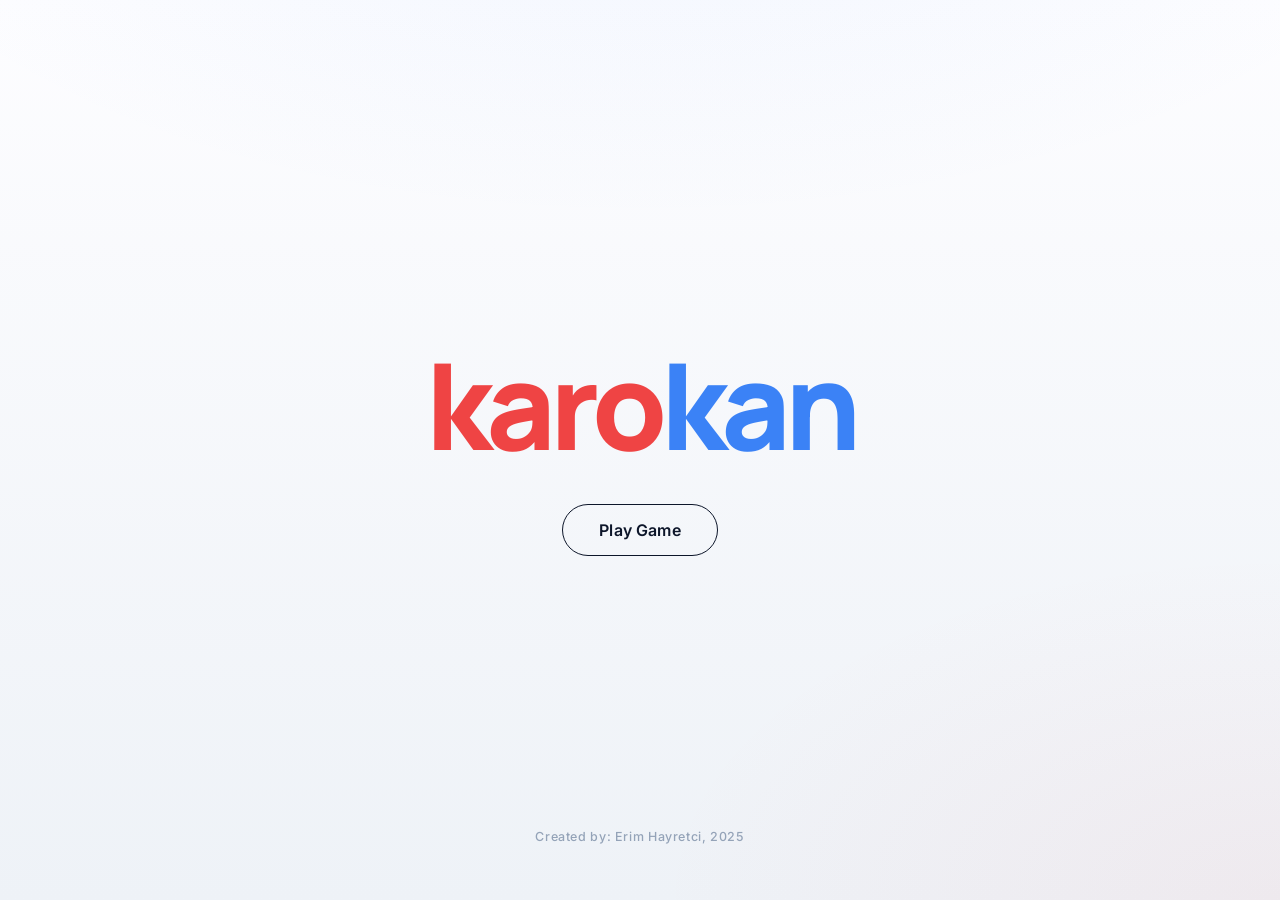
<file: web-app/index.html>
<!DOCTYPE html>
<html lang="en">
<head>
  <meta charset="UTF-8">
  <meta name="viewport" content="width=device-width, initial-scale=1, viewport-fit=cover">
  <meta name="theme-color" content="#fdfdff">
  <title>karokan</title>
  <link rel="icon" href="favicon.svg" type="image/svg+xml">
  <link rel="preconnect" href="https://fonts.googleapis.com">
  <link rel="preconnect" href="https://fonts.gstatic.com" crossorigin>
  <link href="https://fonts.googleapis.com/css2?family=Inter:wght@400;500;600;700&family=Manrope:wght@700;800&display=swap" rel="stylesheet">
  <link rel="stylesheet" href="karokan.css?v=2">
</head>
<body>

  <!-- START SCREEN -->
  <section id="start-screen">
    <h1 id="title">
      <span class="title-red">karo</span><span class="title-blue">kan</span>
    </h1>
    <button id="play-btn">Play Game</button>
    <p id="creator">Created by: Erim Hayretci, 2025</p>
  </section>


  <!-- NAME ENTRY MODAL -->
  <div id="name-modal" hidden>
    <div id="name-modal-inner">
      <h2>Enter Player Names</h2>
      <div class="name-field">
        <label class="name-label" for="name-red">
          <span class="label-dot red-dot"></span>Red Player
        </label>
        <input type="text" id="name-red" placeholder="Red" maxlength="18" autocomplete="off">
      </div>
      <div class="name-field">
        <label class="name-label" for="name-blue">
          <span class="label-dot blue-dot"></span>Blue Player
        </label>
        <input type="text" id="name-blue" placeholder="Blue" maxlength="18" autocomplete="off">
      </div>
      <button id="confirm-names-btn">Start Game</button>
    </div>
  </div>


  <!-- GAME SCREEN -->
  <section id="game-screen" hidden>

    <!-- STAGE INDICATOR -->
    <div id="stage-bar">
      <span id="stage-dot" class="stage-dot"></span>
      <span id="stage-name"></span>
      <span class="stage-sep">·</span>
      <span id="stage-action"></span>
    </div>

    <div id="game-layout">

      <!-- LEFT: SCORE PANELS (side-by-side) -->
      <div id="score-panels">
        <div id="panel-red" class="panel red">
          <strong id="red-name-display">Red</strong>
          <div id="holders-red" class="stone-holders"></div>
        </div>
        <div id="panel-blue" class="panel blue">
          <strong id="blue-name-display">Blue</strong>
          <div id="holders-blue" class="stone-holders"></div>
        </div>
      </div>

      <!-- CENTER: BOARD -->
      <div id="board-area">
        <div id="grid-frame">
          <div id="grid"></div>
        </div>
      </div>

      <!-- RIGHT: HEX ARROW CONTROLS -->
      <div id="controls">
        <button data-dir="nw" aria-label="Move up-left"><span class="arrow">→</span></button>
        <button data-dir="ne" aria-label="Move up-right"><span class="arrow">→</span></button>
        <button data-dir="w"  aria-label="Move left"><span class="arrow">→</span></button>
        <button data-dir="e"  aria-label="Move right"><span class="arrow">→</span></button>
        <button data-dir="sw" aria-label="Move down-left"><span class="arrow">→</span></button>
        <button data-dir="se" aria-label="Move down-right"><span class="arrow">→</span></button>
      </div>

    </div>

    <!-- WIN OVERLAY -->
    <div id="overlay" hidden>
      <div id="confetti-area"></div>
      <div id="winner-text"></div>
      <button id="again-btn">New Game</button>
    </div>

  </section>


  <script src="main.js"></script>
</body>
</html>
</file>
<file: web-app/karokan.css>
/* ============================================================
   karokan — visual styles
   ============================================================ */

:root {
  --c-red:        #ef4444;
  --c-red-strong: #dc2626;
  --c-red-soft:   rgba(239, 68, 68, 0.10);
  --c-blue:       #3b82f6;
  --c-blue-strong:#2563eb;
  --c-blue-soft:  rgba(59, 130, 246, 0.10);

  --c-bg:         #fdfdff;
  --c-surface:    #ffffff;
  --c-surface-2:  #f8fafc;
  --c-border:     #e2e8f0;
  --c-border-str: #cbd5e1;

  --c-text:       #0f172a;
  --c-text-soft:  #64748b;
  --c-text-muted: #94a3b8;

  --cell-bg:      #ffffff;
  --cell-border:  #cbd5e1;

  --ease:         cubic-bezier(0.4, 0, 0.2, 1);
  --ease-spring:  cubic-bezier(0.34, 1.56, 0.64, 1);
  --dur:          200ms;

  --r-sm:  8px;
  --r-md:  14px;
  --r-lg:  20px;
  --r-pill:999px;

  --sh-sm: 0 1px 2px rgba(15,23,42,0.06);
  --sh-md: 0 6px 18px rgba(15,23,42,0.08);
  --sh-lg: 0 18px 48px rgba(15,23,42,0.12);
}

* { margin: 0; padding: 0; box-sizing: border-box; }
*:focus-visible { outline: 2px solid var(--c-blue); outline-offset: 2px; }
[hidden] { display: none !important; }
html, body { height: 100%; }

body {
  font-family: 'Inter', -apple-system, BlinkMacSystemFont, 'Segoe UI', sans-serif;
  background:
    radial-gradient(1200px 600px at 50% -200px, rgba(59,130,246,0.07), transparent 70%),
    radial-gradient(900px 500px at 100% 100%, rgba(239,68,68,0.05), transparent 70%),
    linear-gradient(180deg, #fdfdff 0%, #eef2f7 100%);
  background-attachment: fixed;
  color: var(--c-text);
  min-height: 100vh;
  display: flex;
  justify-content: center;
  align-items: flex-start;
  padding: 1.5rem;
  -webkit-font-smoothing: antialiased;
  -moz-osx-font-smoothing: grayscale;
  overflow-x: hidden;
}

/* ============================================================
   START SCREEN
   ============================================================ */
#start-screen {
  position: relative;
  text-align: center;
  animation: fade-up 0.5s var(--ease) both;
  display: flex;
  flex-direction: column;
  align-items: center;
  justify-content: center;
  gap: 0;
  width: 100%;
  min-height: calc(100vh - 3rem);
}

#title {
  font-family: 'Manrope', 'Inter', sans-serif;
  font-size: clamp(4rem, 16vw, 7.5rem);
  font-weight: 800;
  letter-spacing: -0.05em;
  line-height: 1;
  margin-bottom: 2.5rem;
}

.title-red  { color: var(--c-red); }
.title-blue { color: var(--c-blue); }

#play-btn,
#confirm-names-btn {
  font-family: inherit;
  padding: 0.95rem 2.25rem;
  border: 1.5px solid #0D162A;
  background: transparent;
  color: #0D162A;
  border-radius: var(--r-pill);
  cursor: pointer;
  font-size: 1rem;
  font-weight: 600;
  letter-spacing: 0.01em;
  box-shadow: none;
  transition:
    transform var(--dur) var(--ease),
    background var(--dur) var(--ease),
    box-shadow var(--dur) var(--ease);
}

#play-btn:hover,
#confirm-names-btn:hover {
  transform: translateY(-2px);
  background: rgba(13, 22, 42, 0.06);
  box-shadow: var(--sh-sm);
}

#play-btn:active,
#confirm-names-btn:active {
  transform: translateY(0);
  box-shadow: none;
}

#again-btn {
  font-family: inherit;
  padding: 0.95rem 2.25rem;
  border: none;
  background: var(--c-text);
  color: #fff;
  border-radius: var(--r-pill);
  cursor: pointer;
  font-size: 1rem;
  font-weight: 600;
  letter-spacing: 0.01em;
  box-shadow: var(--sh-md);
  transition:
    transform var(--dur) var(--ease),
    background var(--dur) var(--ease),
    box-shadow var(--dur) var(--ease);
}

#again-btn:hover {
  transform: translateY(-2px);
  background: #1e293b;
  box-shadow: var(--sh-lg);
}

#again-btn:active {
  transform: translateY(0);
  box-shadow: var(--sh-sm);
}

#creator {
  position: absolute;
  bottom: 2rem;
  font-size: 0.78rem;
  color: var(--c-text-muted);
  letter-spacing: 0.05em;
  font-weight: 500;
}

/* ============================================================
   NAME MODAL
   ============================================================ */
#name-modal {
  position: fixed;
  inset: 0;
  background: rgba(15, 23, 42, 0.55);
  backdrop-filter: blur(8px);
  -webkit-backdrop-filter: blur(8px);
  display: flex;
  justify-content: center;
  align-items: center;
  z-index: 200;
  animation: fade-in 0.25s var(--ease);
}

#name-modal-inner {
  background: var(--c-surface);
  border: 1px solid var(--c-border-str);
  border-radius: var(--r-lg);
  padding: 2.25rem 2.5rem;
  width: min(400px, 90vw);
  box-shadow: var(--sh-lg);
  animation: pop-scale 0.3s var(--ease-spring);
}

#name-modal-inner h2 {
  font-family: 'Manrope', sans-serif;
  font-size: 1.2rem;
  font-weight: 700;
  margin-bottom: 1.75rem;
  color: var(--c-text);
  letter-spacing: -0.02em;
}

.name-field {
  margin-bottom: 1.1rem;
}

.name-label {
  display: flex;
  align-items: center;
  gap: 0.5rem;
  font-size: 0.8rem;
  font-weight: 600;
  letter-spacing: 0.06em;
  text-transform: uppercase;
  color: var(--c-text-soft);
  margin-bottom: 0.5rem;
}

.label-dot {
  width: 10px;
  height: 10px;
  border-radius: 50%;
  flex-shrink: 0;
}
.label-dot.red-dot  { background: var(--c-red); }
.label-dot.blue-dot { background: var(--c-blue); }

.name-field input {
  width: 100%;
  background: var(--c-surface-2);
  border: 1px solid var(--c-border-str);
  border-radius: var(--r-sm);
  color: var(--c-text);
  font-family: inherit;
  font-size: 1rem;
  font-weight: 500;
  padding: 0.65rem 0.9rem;
  outline: none;
  transition: border-color var(--dur) var(--ease), box-shadow var(--dur) var(--ease);
}

.name-field input:focus {
  border-color: var(--c-blue);
  box-shadow: 0 0 0 3px rgba(91, 141, 232, 0.18);
}

.name-field input::placeholder { color: var(--c-text-soft); }

#confirm-names-btn {
  width: 100%;
  margin-top: 1.5rem;
}

/* ============================================================
   GAME SCREEN
   ============================================================ */
#game-screen {
  position: relative;
  width: 100%;
  min-height: calc(100vh - 3rem);
  display: flex;
  flex-direction: column;
  align-items: center;
  justify-content: center;
  gap: 1.25rem;
  animation: fade-up 0.4s var(--ease) both;
}

/* Stage bar — pinned to top so it doesn't push the board off-center */
#stage-bar {
  position: absolute;
  top: 3rem;
  left: 50%;
  transform: translateX(-50%);
  display: flex;
  align-items: center;
  gap: 0.5rem;
  background: var(--c-surface);
  border: 1px solid var(--c-border);
  border-radius: var(--r-pill);
  padding: 0.5rem 1.25rem;
  font-size: 0.875rem;
  font-weight: 600;
  color: var(--c-text);
  box-shadow: var(--sh-sm);
  letter-spacing: 0.01em;
  transition: border-color var(--dur) var(--ease);
  white-space: nowrap;
}

.stage-dot {
  width: 10px;
  height: 10px;
  border-radius: 50%;
  flex-shrink: 0;
  transition: background var(--dur) var(--ease);
}
.stage-dot.red  { background: var(--c-red); }
.stage-dot.blue { background: var(--c-blue); }

.stage-sep {
  color: var(--c-text-soft);
  margin: 0 0.15rem;
}

/* Game layout: board sits in the flow (true center of game-screen);
   score panels + arrow controls are absolutely positioned on the sides so
   long player names cannot push the board out of center. */
#game-layout {
  position: relative;
  display: flex;
  align-items: center;
  justify-content: center;
  width: 1200px;
  min-width: 1200px;
  flex: 1;
}

#score-panels {
  position: absolute;
  left: 3rem;
  top: 50%;
  transform: translateY(-50%);
  display: flex;
  flex-direction: row;
  align-items: stretch;
  gap: 0.75rem;
  max-width: calc(50% - 400px);
}

#game-layout #controls {
  position: absolute;
  right: 3rem;
  top: 50%;
  transform: translateY(-50%);
}

/* ============================================================
   PANELS
   ============================================================ */
.panel {
  display: flex;
  flex-direction: column;
  align-items: center;
  gap: 1rem;
  padding: 1.25rem 0.75rem;
  background: var(--c-surface);
  border: 1px solid var(--c-border);
  border-radius: var(--r-md);
  flex: 1 1 0;
  min-width: 70px;
  box-shadow: var(--sh-sm);
  transition:
    border-color var(--dur) var(--ease),
    box-shadow var(--dur) var(--ease),
    transform var(--dur) var(--ease);
}

.panel strong {
  font-size: 0.78rem;
  font-weight: 700;
  letter-spacing: 0.07em;
  text-transform: uppercase;
  color: var(--c-text-soft);
  text-align: center;
  word-break: break-word;
  max-width: 100%;
  transition: color var(--dur) var(--ease);
}

.panel.red  { border-color: rgba(224, 85, 85, 0.25); }
.panel.blue { border-color: rgba(91, 141, 232, 0.25); }

.panel.red.active {
  border-color: var(--c-red);
  box-shadow: 0 0 0 1px var(--c-red), var(--sh-md);
  transform: translateY(-1px);
}
.panel.blue.active {
  border-color: var(--c-blue);
  box-shadow: 0 0 0 1px var(--c-blue), var(--sh-md);
  transform: translateY(-1px);
}
.panel.red.active   strong { color: var(--c-red); }
.panel.blue.active  strong { color: var(--c-blue); }

/* Stone holders */
.stone-holders {
  display: flex;
  flex-direction: column;
  gap: 6px;
}

.holder-slot {
  width: 28px;
  height: 28px;
  border-radius: 50%;
  border: 1.5px solid var(--c-border-str);
  background: var(--c-surface-2);
  display: flex;
  align-items: center;
  justify-content: center;
  flex-shrink: 0;
}

.holder-dot {
  width: 78%;
  height: 78%;
  border-radius: 50%;
  animation: pop-holder 0.35s var(--ease-spring) both;
}

.holder-dot.red {
  background: radial-gradient(circle at 35% 32%, #fb7185 0%, var(--c-red) 55%, var(--c-red-strong) 100%);
  box-shadow: inset -2px -2px 5px rgba(0,0,0,0.2), inset 1px 1px 3px rgba(255,255,255,0.3);
}
.holder-dot.blue {
  background: radial-gradient(circle at 35% 32%, #60a5fa 0%, var(--c-blue) 55%, var(--c-blue-strong) 100%);
  box-shadow: inset -2px -2px 5px rgba(0,0,0,0.2), inset 1px 1px 3px rgba(255,255,255,0.3);
}

/* ============================================================
   BOARD AREA
   ============================================================ */
#board-area {
  display: flex;
  justify-content: center;
  align-items: center;
  padding: 0;
}

#grid-frame {
  background: transparent;
  border: none;
  border-radius: 0;
  padding: 1.5rem;
  box-shadow: none;
  filter: none;
}

#grid {
  display: block;
  transform: scale(1);
  transform-origin: center center;
}

.row {
  display: flex;
  margin-bottom: -10px;
}

.cell {
  border: 1.5px solid var(--cell-border);
  border-radius: 50%;
  background: var(--cell-bg);
  position: relative;
  display: flex;
  align-items: center;
  justify-content: center;
  transition:
    border-color var(--dur) var(--ease),
    transform var(--dur) var(--ease),
    box-shadow var(--dur) var(--ease);
}

.cell:not(.empty):hover {
  border-color: var(--c-text);
  cursor: pointer;
  transform: scale(1.06);
  box-shadow: var(--sh-sm);
}

.cell.empty {
  background: transparent;
  border-color: transparent;
  pointer-events: none;
}

/* Stones */
.dot {
  position: absolute;
  top: 50%; left: 50%;
  width: 82%; height: 82%;
  transform: translate(-50%, -50%);
  border-radius: 50%;
  box-shadow:
    inset -3px -4px 8px rgba(0,0,0,0.22),
    inset 2px 2px 4px rgba(255,255,255,0.25),
    0 2px 6px rgba(15,23,42,0.18);
}

.dot.animate {
  animation: pop-in 0.3s var(--ease-spring) both;
}

.dot.red {
  background: radial-gradient(circle at 32% 30%, #fb8080 0%, var(--c-red) 55%, var(--c-red-strong) 100%);
}
.dot.blue {
  background: radial-gradient(circle at 32% 30%, #88b4f5 0%, var(--c-blue) 55%, var(--c-blue-strong) 100%);
}

/* ============================================================
   CONTROLS — standalone hexagonal arrow cluster
   ============================================================ */
#controls {
  position: relative;
  width: 204px;
  height: 184px;
  flex-shrink: 0;
}

#controls button {
  position: absolute;
  width: 52px;
  height: 52px;
  border: 1.5px solid #0D162A;
  background: transparent;
  color: #0D162A;
  border-radius: 50%;
  font-size: 1.25rem;
  cursor: pointer;
  display: flex;
  align-items: center;
  justify-content: center;
  box-shadow: none;
  transition:
    transform var(--dur) var(--ease),
    background var(--dur) var(--ease),
    box-shadow var(--dur) var(--ease);
}

#controls button:hover {
  background: rgba(13, 22, 42, 0.06);
  transform: translateY(-2px);
  box-shadow: var(--sh-sm);
}

#controls button:active {
  transform: translateY(0);
  box-shadow: none;
}

#controls button[data-dir="nw"] { top: 0;                    left: 38px; }
#controls button[data-dir="ne"] { top: 0;                    right: 38px; }
#controls button[data-dir="w"]  { top: calc(50% - 26px);     left: 0; }
#controls button[data-dir="e"]  { top: calc(50% - 26px);     right: 0; }
#controls button[data-dir="sw"] { bottom: 0;                 left: 38px; }
#controls button[data-dir="se"] { bottom: 0;                 right: 38px; }

#controls button .arrow { display: inline-block; line-height: 1; }

#controls button[data-dir="nw"] .arrow { transform: rotate(-135deg); }
#controls button[data-dir="ne"] .arrow { transform: rotate(-45deg); }
#controls button[data-dir="w"]  .arrow { transform: rotate(180deg); }
#controls button[data-dir="e"]  .arrow { transform: rotate(0deg); }
#controls button[data-dir="sw"] .arrow { transform: rotate(135deg); }
#controls button[data-dir="se"] .arrow { transform: rotate(45deg); }

/* ============================================================
   WIN OVERLAY
   ============================================================ */
#overlay {
  position: fixed;
  inset: 0;
  display: flex;
  flex-direction: column;
  justify-content: center;
  align-items: center;
  text-align: center;
  color: #fff;
  z-index: 100;
  padding: 2rem;
  animation: fade-in 0.35s var(--ease);
  overflow: hidden;
}

#overlay.red  { background: #F04344; }
#overlay.blue { background: #3B83F6; }

#winner-text {
  font-family: 'Manrope', 'Inter', sans-serif;
  font-size: clamp(2.5rem, 9vw, 4.5rem);
  font-weight: 800;
  letter-spacing: -0.03em;
  margin-bottom: 1.75rem;
  animation: winner-pop 0.5s var(--ease-spring) both;
  position: relative;
  z-index: 2;
}

#overlay #again-btn {
  position: relative;
  z-index: 2;
  background: rgba(255,255,255,0.15);
  border: 1px solid rgba(255,255,255,0.35);
  color: #fff;
}
#overlay #again-btn:hover {
  background: rgba(255,255,255,0.25);
}

/* Ripple rings */
#confetti-area {
  position: absolute;
  inset: 0;
  pointer-events: none;
  z-index: 1;
  display: flex;
  align-items: center;
  justify-content: center;
}

.ripple-ring {
  position: absolute;
  width: 120px;
  height: 120px;
  border-radius: 50%;
  border: 1.5px solid rgba(255, 255, 255, 0.7);
  transform: scale(0);
  animation: ripple-out 2.2s var(--ease) forwards;
}

/* ============================================================
   ANIMATIONS
   ============================================================ */
@keyframes pop-in {
  0%   { transform: translate(-50%, -50%) scale(0);  opacity: 0; }
  100% { transform: translate(-50%, -50%) scale(1);  opacity: 1; }
}

@keyframes pop-holder {
  0%   { transform: scale(0); opacity: 0; }
  100% { transform: scale(1); opacity: 1; }
}

@keyframes pop-scale {
  0%   { transform: scale(0.88); opacity: 0; }
  100% { transform: scale(1);    opacity: 1; }
}

@keyframes winner-pop {
  0%   { transform: scale(0.5); opacity: 0; }
  60%  { transform: scale(1.08); }
  100% { transform: scale(1);   opacity: 1; }
}

@keyframes fade-in {
  from { opacity: 0; }
  to   { opacity: 1; }
}

@keyframes fade-up {
  from { opacity: 0; transform: translateY(12px); }
  to   { opacity: 1; transform: translateY(0); }
}

@keyframes ripple-out {
  0%   { transform: scale(0);  opacity: 0.85; }
  100% { transform: scale(10); opacity: 0; }
}

@media (prefers-reduced-motion: reduce) {
  *, *::before, *::after {
    animation-duration: 0.01ms !important;
    transition-duration: 0.01ms !important;
  }
}

/* ============================================================
   RESPONSIVE
   ============================================================ */
@media (max-width: 1200px) {
  #game-layout {
    transform: scale(calc(100vw / 1200));
    transform-origin: center center;
  }
}
</file>
